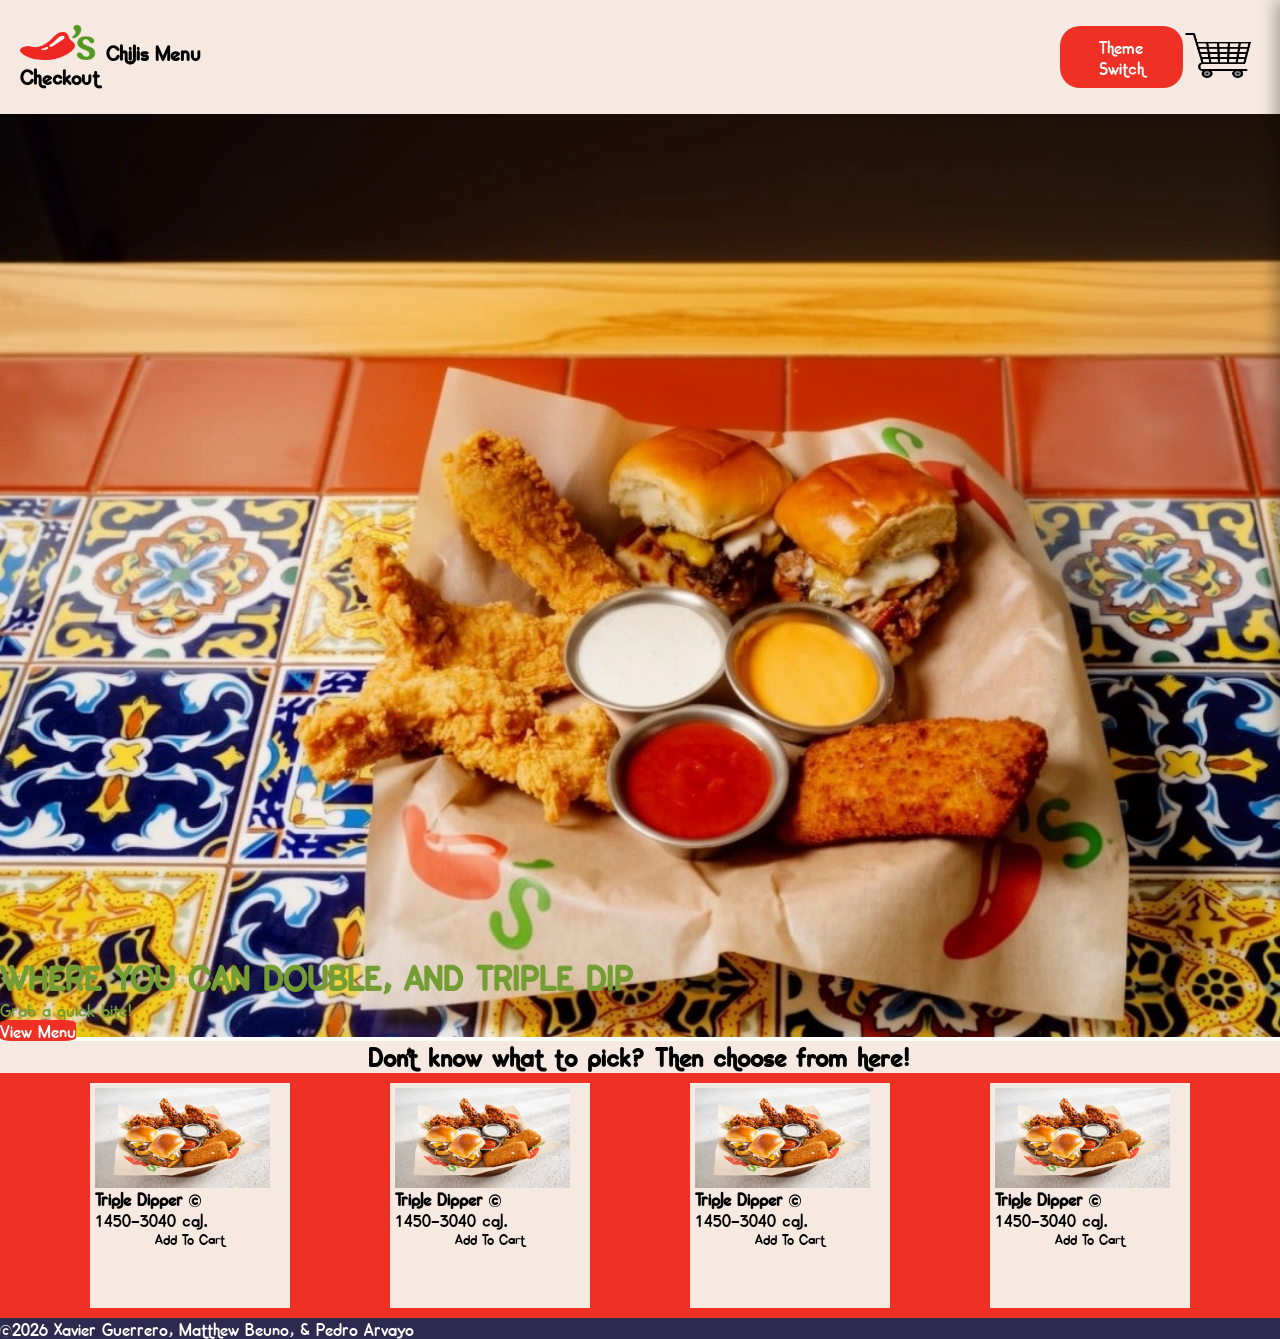
<file: index.html>
<!DOCTYPE html>
<html lang="en">
<head>
    <meta charset="UTF-8">
    <meta name="viewport" content="width=device-width, initial-scale=1.0">
    <title>Chili's Homepage</title>
    <link rel="stylesheet" href="./shared/global.css">
    <link rel="stylesheet" href="./homepage.css">
    <script></script>
    <script src="./shared/global.js" defer></script>

</head>
<body>
    <header>
        <div class="left">
            <img src="./assets/logo.webp" alt="chilisLogo">
            <a href="/"><h3>Chilis</h3></a>
            <a href="./pages./Menu/"><h3>Menu</h3></a>
            <a href="./pages./Checkout/"><h3>Checkout</h3></a>
        </div>

        <div class="right">
            <button id="cart"><img  src="./assets/cart.png" alt="cart"></button>
            <button id="themeSwitch">Theme Switch</button>
        </div>
               
    </header>

    <main>
        <div class="heroSection">
            <img src="./assets/theHero.png" alt="Hero Image" id="heroImg">
            <div class="heroWords">
                <h1>WHERE YOU CAN DOUBLE, AND TRIPLE DIP</h1>
                <p>Grab a quick bite!</p>
                <div class="heroBtns">
                    <a href="./pages/Menu/" >View Menu</a>
            </div>

            </div>
        </div>  

        <h2>Don't know what to pick? Then choose from here!</h2>
        <div class="featured">

            <div class="featuredItems">
                <img src="./assets/tD.avif" alt="Triple Dipper">
                <h4>Triple Dipper &copy;</h4>
                <p>1450-3040 cal.</p>
                <button class="addTo"> Add To Cart</button>
            </div>

            <div class="featuredItems">
                <img src="./assets/tD.avif" alt="Triple Dipper">
                <h4>Triple Dipper &copy;</h4>
                <p>1450-3040 cal.</p>
                <button class="addTo"> Add To Cart</button>
            </div>

            <div class="featuredItems">
                <img src="./assets/tD.avif" alt="Triple Dipper">
                <h4>Triple Dipper &copy;</h4>
                <p>1450-3040 cal.</p>
                <button class="addTo"> Add To Cart</button>
            </div>

            <div class="featuredItems">
                <img src="./assets/tD.avif" alt="Triple Dipper">
                <h4>Triple Dipper &copy;</h4>
                <p>1450-3040 cal.</p>
                <button class="addTo"> Add To Cart</button>
            </div>


        </div>

        <div class="ads">
            
        </div>
    </main>

<div id="cart-sidebar">
    <div id="cart-sidebar-header">
        <h2>Your Cart</h2>
        <button id="close-cart">×</button>
    </div>

    <div id="side-cart-items">
        <p>Your cart is empty.</p>
    </div>

    <div id="side-cart-footer">
        <h3 id="side-cart-total">Total: $0.00</h3>
        <button id="go-to-checkout">Checkout</button>
    </div>
</div>



    <footer>
        <p> &copy;2026 Xavier Guerrero, Matthew Beuno, & Pedro Arvayo</p>
    </footer>
</body>
</html>
</file>
<file: shared/global.css>
:root{
    --buttons: #EE3124;
    --background: #2E294E;
    --text: #000000;
    --accents: #749E33;
    --sections: #231F20;
    --backgroundMain: #F5E9E2;
}
*{
    margin: 0;
    padding: 0;
    box-sizing: border-box;
    font-family: "chili","sans-serif";
    text-decoration: none;
}
/* 
#EE3124:  "Chilis Red" use for Buttons, Highlights, and Navigation;
#749E33: "Green" use for Brand Accents;
#F5E9E2: "Beigish" use for Background and Content;
#231F20: "Shadow Grey" use for Secondary Sections;
#2E294E: "Space Indigo" use for Other Backgrounds if needed;
Black: use for Text;
*/
@font-face {
    font-family: "chili";
    src: url("../assets/fonts/chilispepper.ttf");
}
header{
    width: 100%;
    display: flex;
    justify-content: space-between;
    background-color: var(--backgroundMain);
    padding: 15px 0px;
    gap: 750px;
}
a h3{
    color: black;
    text-decoration: none;
    display: contents;
}
.left{
    margin: 0px 10px;
    padding: 10px;
}
.left img{
    width: 80px;
    height: 35px;

}
.right{
    display: flex;
    align-items: center;
    flex-direction: row-reverse;
    justify-content: space-between;
    padding: 0px 2px;
    margin: 0px 15px;
}
.right img{
    width: 80px;
    height: 55px;
    padding-right: 10px;
}
#cart{
    background: none;
    border: none;
}
#cart:hover{
    cursor: pointer;
}
#cart:active{
    background-color: var(--accents);

}
br{
    height: 5px;
    width: 100%;
    display: inline;
}
footer{
    width: 100%;
    background-color: #2E294E;
    color: white;
}



/* DARK THEME */
.dark-theme {
    --buttons: #8B1E18;
    --background: #121212;
    --text: #FFFFFF;
    --accents: #749E33;
    --sections: #1E1E1E;
    --backgroundMain: #242424;
}

.dark-theme body {
    background-color: var(--backgroundMain);
    color: var(--text);
}

.dark-theme header {
    background-color: var(--backgroundMain);
}

.dark-theme a h3 {
    color: var(--text);
}

.dark-theme main h2 {
    background-color: var(--backgroundMain);
    color: var(--text);
}

.dark-theme .featured {
    background-color: var(--buttons);
}

.dark-theme .featuredItems {
    background-color: var(--backgroundMain);
    color: var(--text);
}

#themeSwitch {
    background-color: var(--buttons);
    color: white;
    padding: 10px 20px;
    border: none;
    border-radius: 20px;
    cursor: pointer;
    font-size: 16px;
}

#themeSwitch:hover {
    opacity: 0.8;
}



#cart-sidebar {
    position: fixed;
    top: 0;
    right: -400px;
    width: 400px;
    height: 100vh;
    background-color: var(--backgroundMain);
    color: var(--text);
    z-index: 1000;
    box-shadow: -5px 0 15px rgba(0,0,0,0.3);

    display: flex;
    flex-direction: column;

    transition: right 0.3s ease;
}

#cart-sidebar.open {
    right: 0;
}

#cart-sidebar-header {
    display: flex;
    justify-content: space-between;
    align-items: center;
    padding: 20px;
}

#close-cart {
    width: 40px;
    font-size: 30px;
    cursor: pointer;
}

#side-cart-items {
    flex: 1;
    overflow-y: auto;
    padding: 20px;
    flex-wrap: wrap;
    flex-direction: row;
}

.side-cart-item {
    display: flex;
    align-items: center;
    gap: 12px;
    padding: 12px;
    margin-bottom: 12px;

    background-color: var(--sections);
    color: var(--text);

    border-radius: 10px;
    flex-wrap: wrap;
}

.side-cart-item img {
    width: 50%;
    height: 50%;
    object-fit: cover;
    border-radius: 8px;
    flex-shrink: 0;
}

.side-cart-item h3 {
    margin: 0 0 5px 0;
    font-size: 16px;
}

.side-cart-item p {
    margin: 3px 0;
    font-size: 14px;
}

.side-cart-item {
    padding: 15px;
    margin-bottom: 10px;
    background-color: var(--sections);
    border-radius: 10px;
    height: 50%;
}

#side-cart-footer {
    padding: 20px;
}

#go-to-checkout {
    width: 100%;
    padding: 15px;
    background-color: var(--buttons);
    color: white;
    cursor: pointer;
}
</file>
<file: homepage.css>
.heroSection{
    width: 100%;
    overflow: hidden;
}
#heroImg{
    min-height: 650px;
    min-width: 1500px;
    display: block;
}
.heroWords{
    margin: -80px 0px 0px 0px;
    color: var(--accents);
    top: 0;
}
.heroBtns a{
    /* margin: -150px 0px 0px 0px; */
    background-color: var(--buttons);
    border-radius: 15%;
    color: white;
}
main h2{
    text-align: center;
    background-color: var(--backgroundMain);
}
.featured{
    display: flex;
    flex-direction: row;
    justify-content: space-evenly;
    background-color: var(--buttons);
}
.featuredItems{
    display: flex;
    flex-direction: column;
    background-color: var(--backgroundMain);
    width: 200px;
    height: 225px;
    padding: 5px;
    margin: 10px;
}
.featuredItems img{
    width: 175px;
    height: 100px;
}
.addTo{
    background: none;
    border: none;
}
.addTo:hover{
    cursor: pointer;
    background-color: #2E294E;
    color: white;
}
.addTo:active{
    color: yellow;
}
</file>
